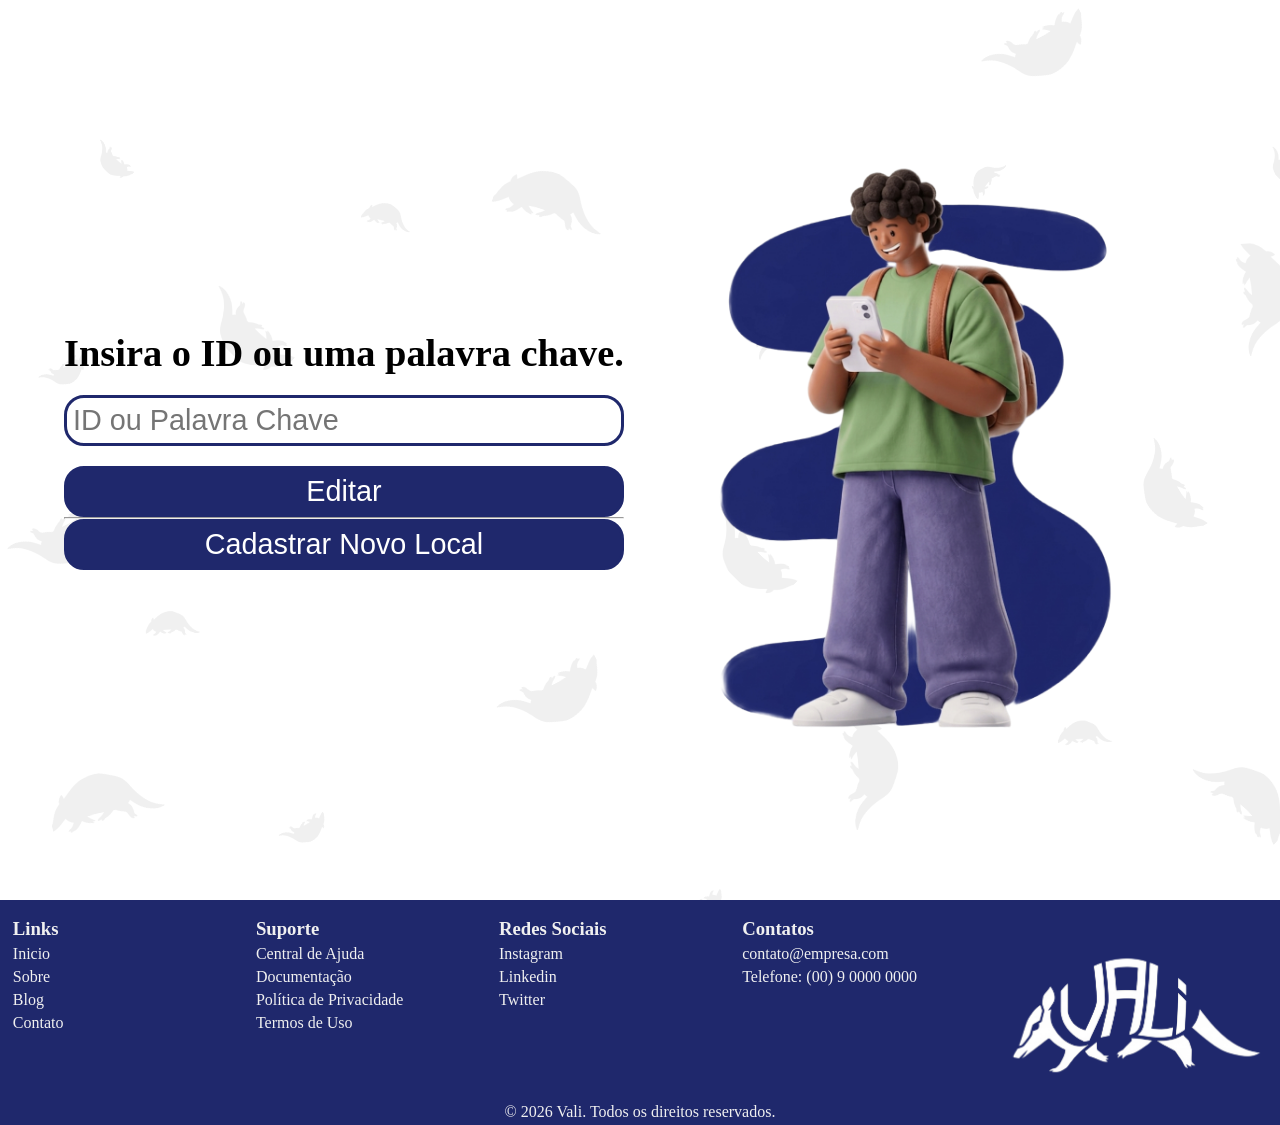
<file: projeto-site/cadastrar_editar.html>
<!DOCTYPE html>
<html lang="pt-br">
<head>
    <meta charset="UTF-8">
    <meta name="viewport" content="width=device-width, initial-scale=1.0">
    <title>Cadastro de Item | Vali</title>
    <link rel="stylesheet" href="css/global.css">
    <link rel="stylesheet" href="css/cadastro_item.css">
</head>

<body>
    <main id="main-crude-item">
        
        <div id="container-crude-item">
            <!-- Seção de Cadastro  de Item-->
            <section id="secao-crude-item">
                <h2>Insira o ID ou uma palavra chave.</h2>
                
                <form id="form-editar-cadastro-item">
                    <input type="text" id="busca-item-para-edicao" name="busca-item-para-edicao" placeholder="ID ou Palavra Chave" required>
                    <button type="submit">Editar</button>
                </form>

                <div id="linha-divisoria-crude">
                    <hr>
                </div>

                <form id="form-cadastrar-novo-item">
                    <button type="submit">Cadastrar Novo Local</button>
                </form>                
            </section>
        </div>

        <!-- Elemento Visual -->
        <img src="assets/img/garoto_com_celular_sem_fundo_adobe.png" 
             id="imagem-item-cadastro" 
             alt="Ilustração de um garoto usando celular">

    </main>

    <script src="js/footer.js"></script>
</body>
</html>
</file>
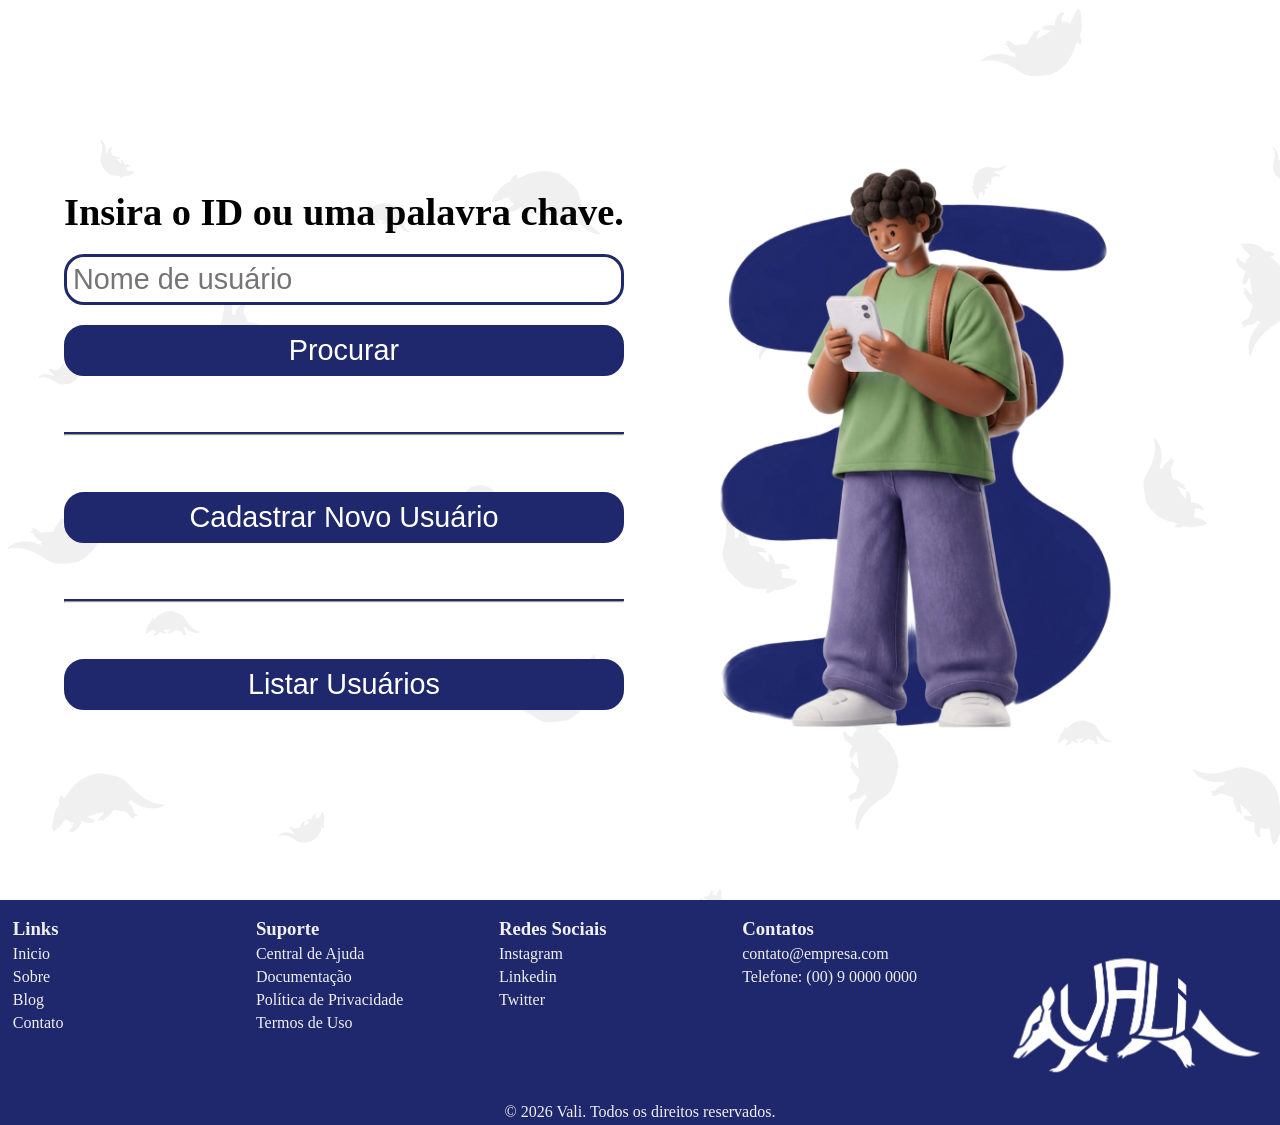
<file: projeto-site/cadastrar_editar_usuario.html>
<!DOCTYPE html>
<html lang="pt-br">
<head>
    <meta charset="UTF-8">
    <meta name="viewport" content="width=device-width, initial-scale=1.0">
    <title>Gerenciar Usuários | Vali</title>
    <link rel="stylesheet" href="css/global.css">
    <link rel="stylesheet" href="css/cadastro_item.css">
</head>

<body>
    <main id="main-crude-item">
        
        <div id="container-crude-item">
            <!-- Seção de Cadastro  de Item-->
            <section id="secao-crude-item">
                <h2>Insira o ID ou uma palavra chave.</h2>
                
                <form id="form-editar-cadastro-item">
                    <input type="text" id="busca-item-para-edicao" name="busca-usuario-para-edicao" placeholder="Nome de usuário" required>
                    <button type="submit">Procurar</button>
                </form>

                <div id="linha-divisoria">
                    <hr>
                </div>

                <form id="form-cadastrar-novo-item">
                    <button type="submit">Cadastrar Novo Usuário</button>
                </form>       
                
                <div id="linha-divisoria">
                    <hr>
                </div>

                <form id="form-listar-itens">
                    <button type="submit">Listar Usuários</button>
                </form>                  

            </section>
        </div>

        <!-- Elemento Visual -->
        <img src="assets/img/garoto_com_celular_sem_fundo_adobe.png" 
             id="imagem-item-cadastro" 
             alt="Ilustração de um garoto usando celular">

    </main>

    <script src="js/footer.js"></script>
</body>
</html>
</file>
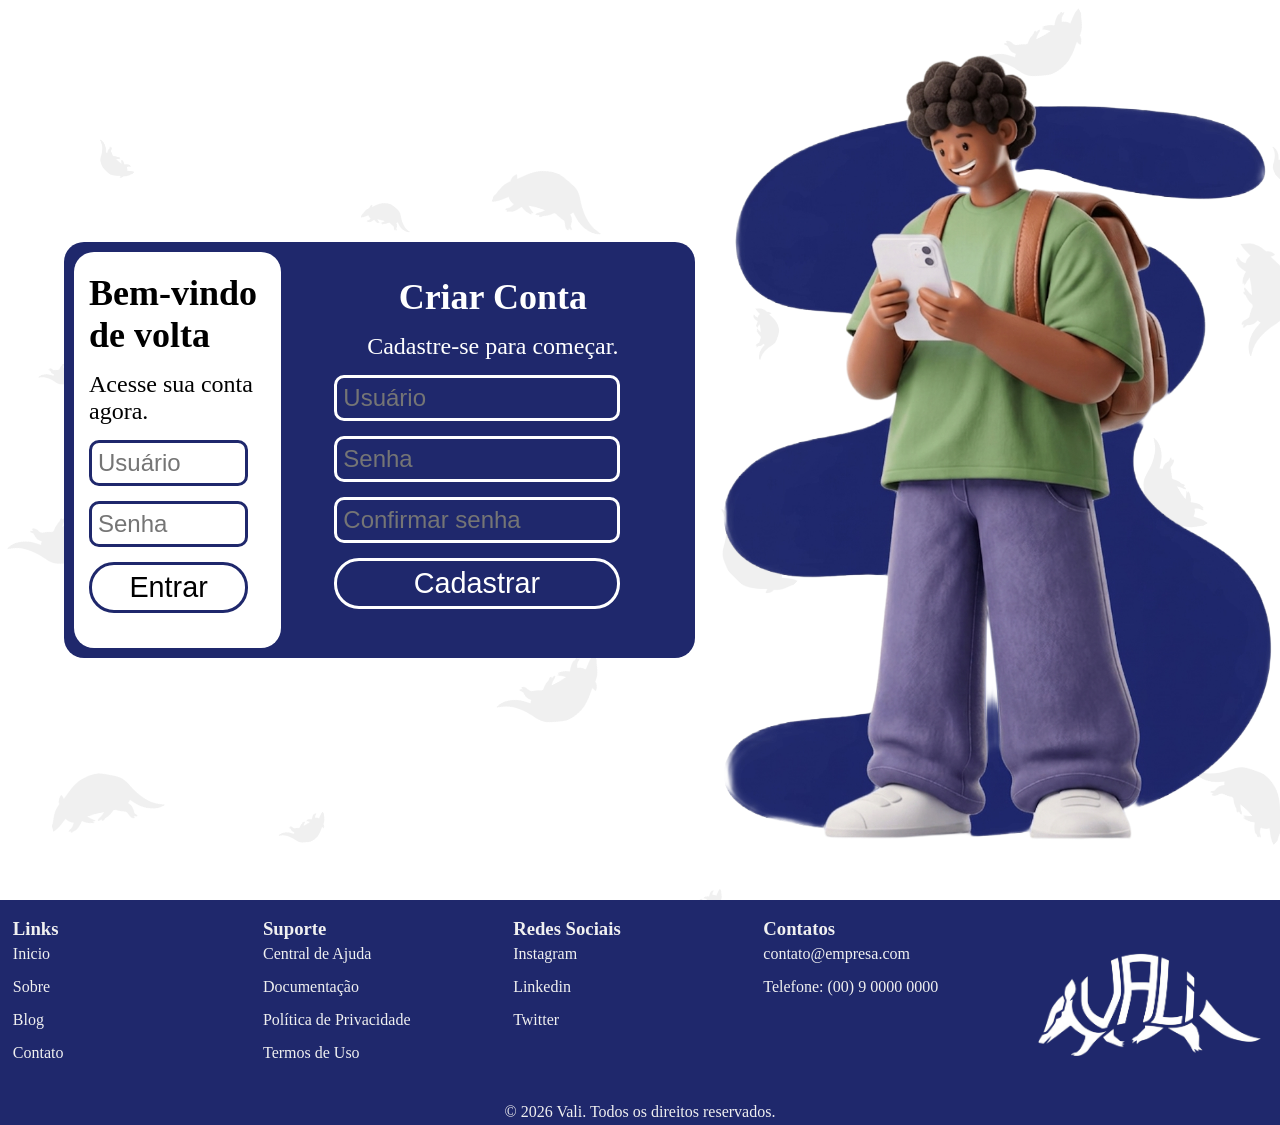
<file: projeto-site/login.html>
<!DOCTYPE html>
<html lang="pt-br">
<head>
    <meta charset="UTF-8">
    <meta name="viewport" content="width=device-width, initial-scale=1.0">
    <title>Login | Vali</title>
    <link rel="stylesheet" href="css/global.css">
    <link rel="stylesheet" href="css/login.css">

</head>

<body>
    <main id="main-login">
        
        <!-- Container Principal (Azul) -->
        <div id="container-login-cadastro">
            
            <!-- Seção de Login -->
            <section id="secao-login">
                <h2>Bem-vindo de volta</h2>
                <p>Acesse sua conta agora.</p>
                
                <form id="form-login">
                    <input type="text" id="usuario_login" name="usuario_login" placeholder="Usuário" required>
                    <input type="password" id="senha_login" name="senha_login" placeholder="Senha" required>
                    <button type="submit">Entrar</button>
                </form>
            </section>

            <!-- Seção de Cadastro -->
            <section id="secao-cadastro">
                <h2>Criar Conta</h2>
                <p>Cadastre-se para começar.</p>
                
                <form id="form-cadastro">
                    <input type="text" id="usuario_cadastro" name="usuario_cadastro" placeholder="Usuário" required>
                    <input type="email" id="email_cadastro" name="email_cadastro" placeholder="Senha" required>
                    <input type="password" id="senha_cadastro" name="senha_cadastro" placeholder="Confirmar senha" required>
                    <button type="submit">Cadastrar</button>
                </form>
            </section>
        </div>

        <!-- Elemento Visual -->
        <img src="assets/img/garoto_com_celular_sem_fundo_adobe.png" id="imagem-login-cadastro" alt="Ilustração de um garoto usando celular">

    </main>

    <script src="js/footer.js"></script>

</body>
</html>
</file>
<file: projeto-site/css/global.css>
/* Reset e Globais */
* {
    margin: 0;
    padding: 0;
    box-sizing: border-box;
}

/* Layout Principal */
main {
    background-color: #ffffff;
    background-image: url('../assets/img/textura_tatus.png');
}

footer {
    height: 25vh;
    background-color: #1f286c;
    color: #f0f0f0;
}

#footer-content{
    display: flex;
    height: 90%;
    padding: 1%;
}

.footer-section{
    flex: 1;
}

.footer-section h3, .footer-section p{
    margin-top: 5px;
    align-items: center;
}

#footer-bottom{
    height: 10%;
    text-align: center;
}
</file>
<file: projeto-site/css/cadastro_item.css>
#main-crude-item{
    display: flex;
    align-items: center;
    padding: 5%;
    height: 100vh;
    gap: 10vh;
}

#container-crude-item{
    display: flex;
}

#secao-crude-item{
    font-size: 2vw;
}

#imagem-item-cadastro{
    max-width: 35%;
}

#linha-divisoria{
    border-top: 2px solid #1f286c;
    margin: 10% 0 
}

#form-editar-cadastro-item button,
#form-cadastrar-novo-item button,
#form-listar-itens button {
    background-color: #1f286c;
    color:#ffffff;
    cursor: pointer;
}

#form-editar-cadastro-item input {    
    background-color: #ffffff;
    color: #000000;

}

#form-editar-cadastro-item button,
#form-cadastrar-novo-item button,
#form-listar-itens button,
#form-editar-cadastro-item input {
    border: 3px solid #1f286c;
    border-radius: 20px;
    width: 100%;
    font-size: 1.8rem;
    padding: 6px;
}

#form-editar-cadastro-item button,
#form-editar-cadastro-item input {
    margin-top: 20px;
}
</file>
<file: projeto-site/css/login.css>
#main-login {
    display: flex;
    align-items: center;
    gap: 20px;
    height: 100vh;
}

/* Tipografia Geral */
h2, p {
    text-align: left;
    margin-bottom: 15px;
}

/* Container de Formulários */
#container-login-cadastro {
    display: flex;
    flex-direction: row;
    justify-content: center;
    align-items: center;
    gap: 20px;
    
    width: 100%;
    max-width: 800px;
    margin-left: 5%;
    padding: 10px;
    
    background-color: #1f286c;
    border-radius: 20px;
    font-size: 1.5rem;
}

/* Seções Internas (Comum) */
#secao-login, 
#secao-cadastro {
    display: flex;
    flex-direction: column;
    align-items: center;
    flex: 1;
    
    padding: 20px 15px;
    border-radius: 20px;
}

/* Seções Internas (Específico) */
#secao-login {
    background-color: #ffffff;
    color: #000000;
}

#secao-cadastro {
    flex: 2; /* Cadastro mantém a proporção maior */
    color: #ffffff;
}

/* Elementos de Formulário (Comum) */
#container-login-cadastro input,
#container-login-cadastro button {
    display: block;
    width: 90%;
    max-width: 350px;
    margin-bottom: 15px;
    padding: 6px;
}

/* Inputs (Estilo) */
#secao-login input {
    border: 3px solid #1f286c;
}

#secao-cadastro input {
    background-color: #1f286c;
    color: #ffffff;
    border: 3px solid #ffffff;
}

#secao-login input, 
#secao-cadastro input {
    border-radius: 10px;
    font-size: 1.5rem;
}

/* Botões (Estilo) */
#secao-login button {
    background-color: #ffffff;
    border: 3px solid #1f286c;
}

#secao-cadastro button {
    background-color: #1f286c;
    color: #ffffff;
    border: 3px solid #ffffff;
}

#secao-login button, 
#secao-cadastro button {
    border-radius: 25px;
    font-size: 1.8rem;
    cursor: pointer; /* Adicionado para melhor UX */
}

/* Mídia e Rodapé */
#imagem-login-cadastro {
    height: 90%;
    object-fit: contain;
}
</file>
